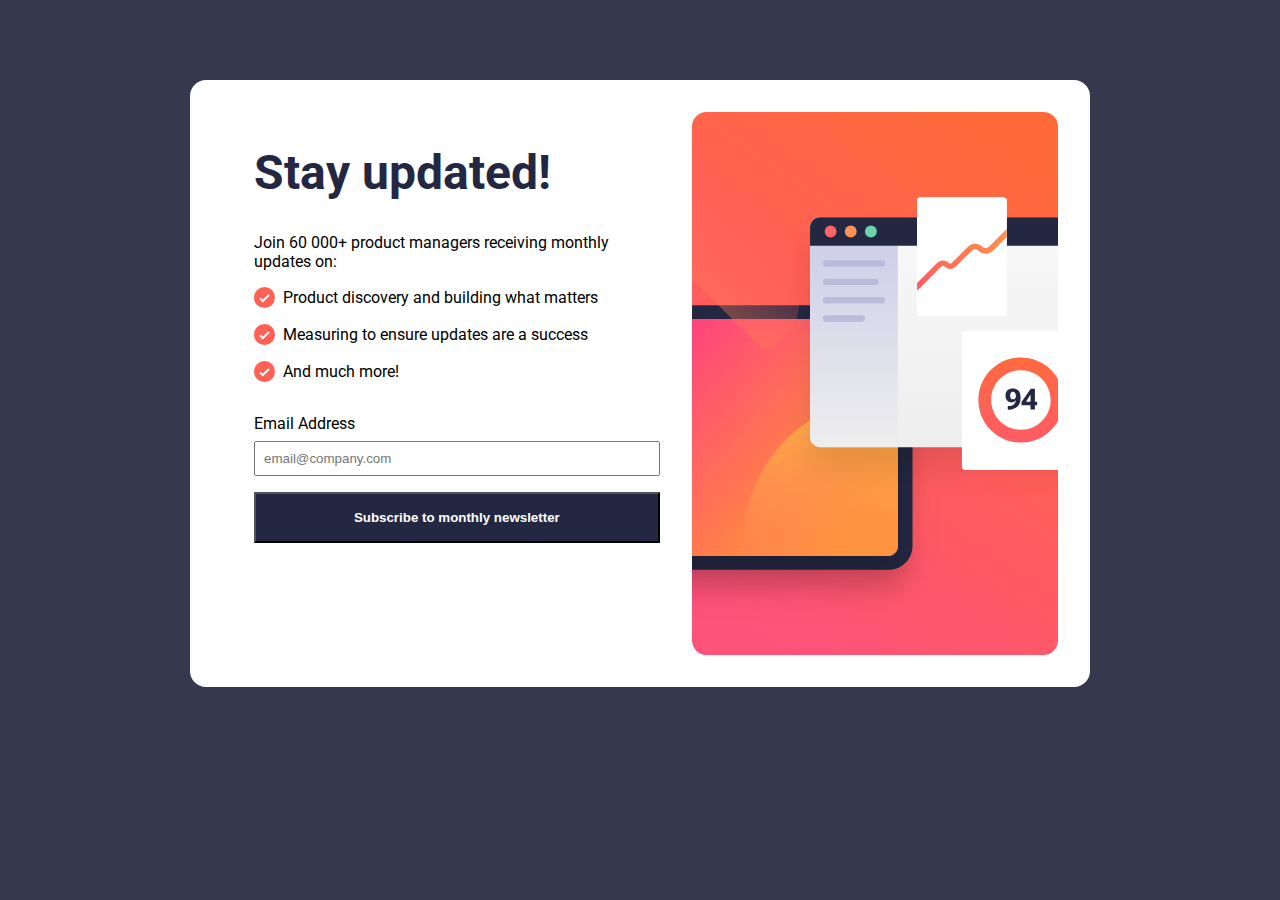
<file: index.html>
<!DOCTYPE html>
<html lang="en">
	<head>
		<meta charset="UTF-8" />
		<meta http-equiv="X-UA-Compatible" content="IE=edge" />
		<meta name="viewport" content="width=device-width, initial-scale=1.0" />
		<link rel="preconnect" href="https://fonts.googleapis.com" />
		<link rel="preconnect" href="https://fonts.gstatic.com" crossorigin />
		<link
			href="https://fonts.googleapis.com/css2?family=Roboto:wght@400;700&display=swap"
			rel="stylesheet"
		/>
		<link rel="stylesheet" href="./assets/css/style.css" />
		<title>Document</title>
	</head>
	<body>
		<section class="newsletter">
			<picture class="newsletter__img">
				<source
					media="(min-width: 400px )"
					srcset="./assets/images/illustration-sign-up-desktop.svg"
				/>
				<img
					src="./assets/images/illustration-sign-up-mobile.svg"
					alt="ilustration-sign-up-mobile"
				/>
			</picture>
			<div class="newsletter__content">
				<h1 class="newsletter__heading">Stay updated!</h1>
				<p class="newsletter__request">
					Join 60 000+ product managers receiving monthly updates on:
				</p>
				<ul class="newsletter__list">
					<li class="newsletter__item">
						<img
							class="newsletter__img newsletter__img--list"
							src="./assets/images/icon-list.svg"
							alt="icon success"
						/>
						<p>Product discovery and building what matters</p>
					</li>
					<li class="newsletter__item">
						<img
							class="newsletter__img newsletter__img--list"
							src="./assets/images/icon-list.svg"
							alt="icon success"
						/>
						<p>Measuring to ensure updates are a success</p>
					</li>
					<li class="newsletter__item">
						<img
							class="newsletter__img newsletter__img--list"
							src="./assets/images/icon-list.svg"
							alt="icon success"
						/>
						<p>And much more!</p>
					</li>
				</ul>
				<form class="newsletter__form">
					<div class="newsletter__form newsletter__form--box">
						<label for="email">Email Address</label>
						<small class="newsletter__error-message" id="emailError"
							>Valid email required</small
						>
					</div>

					<input
						type="email"
						name="email"
						id="email"
						placeholder="email@company.com"
					/>
					<button type="submit" class="newsletter__subscribe-btn">
						Subscribe to monthly newsletter
					</button>
				</form>
			</div>
		</section>

		<div class="success-popup">
			<img
				class="success-popup__img"
				src="./assets/images/icon-success.svg"
				alt="icon success"
			/>
			<h2 class="success-popup__title">Thanks for subscribing!</h2>
			<p class="success-popup__information">
				Confirmaton email has been sent to
				<span class="success-popup__confirmation-email"
					>ash@loremcompany.com</span
				>
				Please open it and click the button inside to confirm your subscription.
			</p>
			<button class="success-popup__btn">Dismiss message</button>
		</div>

		<script src="./assets/js/script.js"></script>
	</body>
</html>
</file>
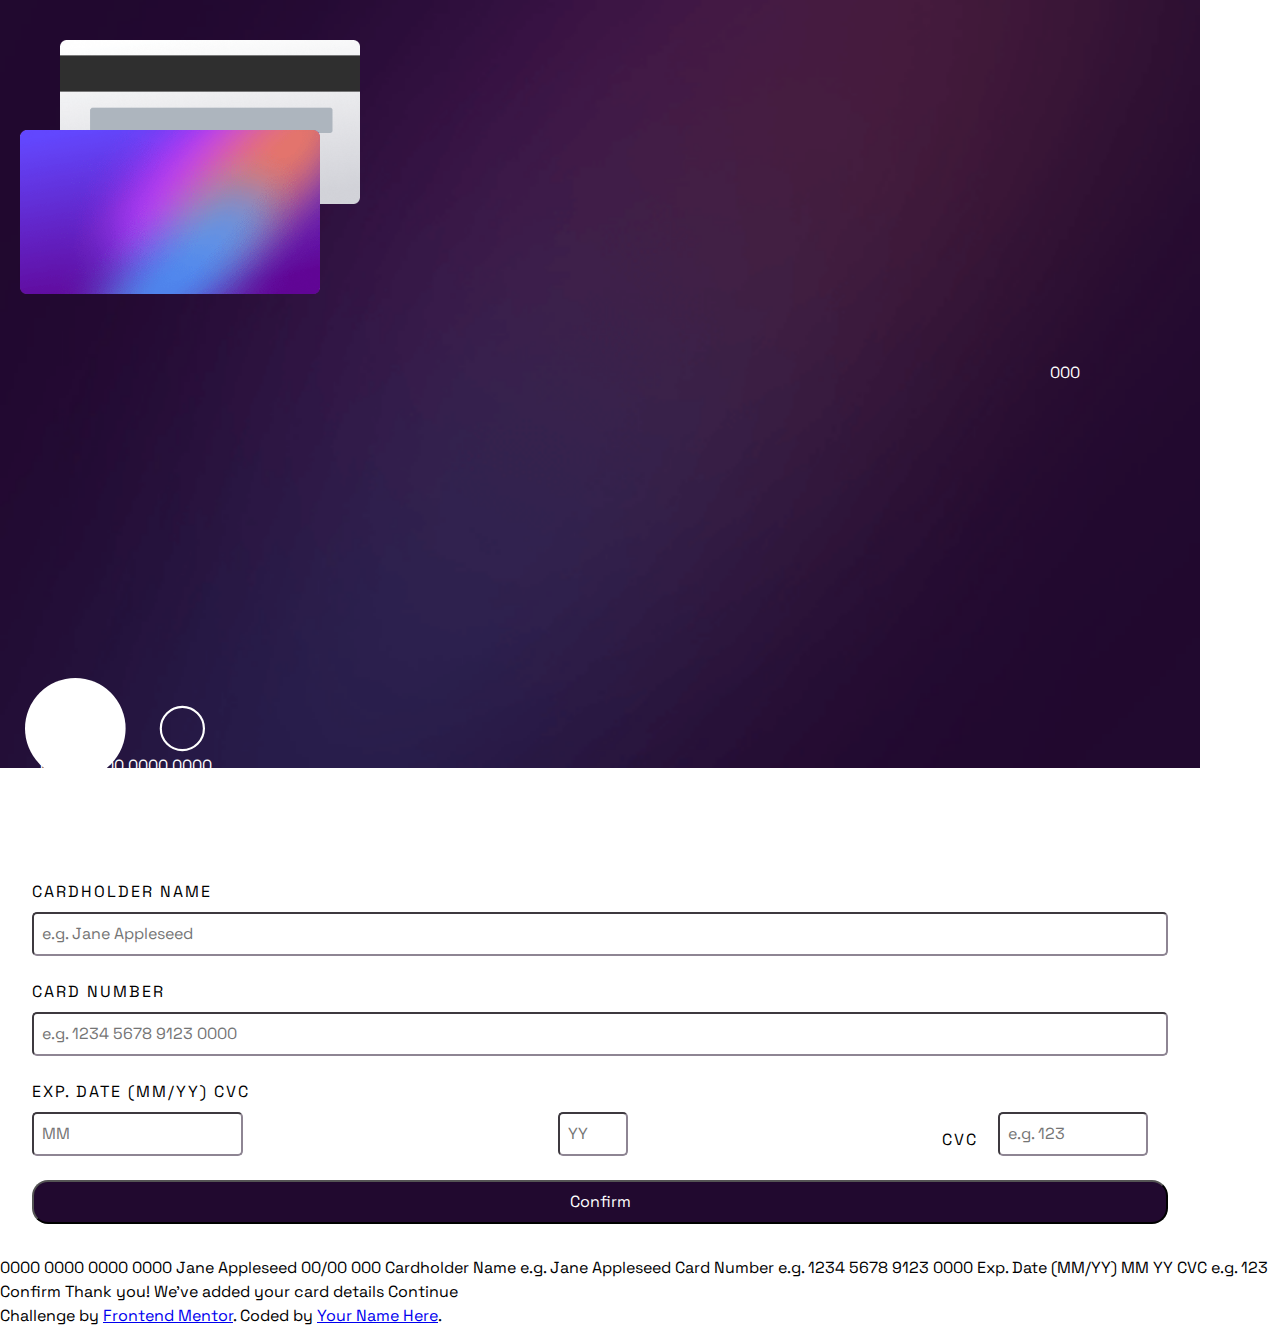
<file: interactive-card-details-form-main/index.html>
<!DOCTYPE html>
<html lang="en">
<head>
  <meta charset="UTF-8">
  <meta http-equiv="X-UA-Compatible" content="IE=edge">
  <meta name="viewport" content="width=device-width, initial-scale=1.0">
  <link rel="stylesheet" href="./assets/css/style.css" />
		<link rel="preconnect" href="https://fonts.googleapis.com" />
		<link rel="preconnect" href="https://fonts.gstatic.com" crossorigin />
		<link
			href="https://fonts.googleapis.com/css2?family=Space+Grotesk:wght@500&display=swap"
			rel="stylesheet"
		/>
  <title>Document</title>
</head>
<body>
  <section class="card">
			<!-- <header class="card__header">
				<img
					src="./assets/images/bg-main-mobile.png"
					alt="bg-image"
					class="card__bg"
				/>
				<img
					src="./assets/images/bg-card-back.png"
					alt="card back"
					class="card__header card__header--back"
				/>
				<span class="card__CVC-numbers">000</span>
				<span class="card__heading card__heading--numbers">
					0000 0000 0000 0000
				</span>
        <div class="card__info">
          <span class="card__info card__info--name">Jane Appleseed</span>
          <span class="card__info card__info--month">00/</span>
          <span class="card__info card__info--year">00</span>
          <img src="./assets/images/card-logo.svg" alt="card logo" class ="card-logo">
        </div>
				<img
					src="./assets/images/bg-card-front.png"
					alt="card front"
					class="card__header card__header--front"
				/>
			</header>
			<form action="#" class="card__form">
				<div class="card__holder">
					<label for=""> Cardholder Name</label>
					<input
						type="text"
						class="card__input card__input--name"
						placeholder=" e.g. Jane Appleseed"
					/>
					<p class="card__error-message"></p>
				</div>
				<div class="card__number">
					<label for="number">Card Number</label>
					<input 
						type="text"
						class="card__input card__input--number"
						placeholder="e.g. 1234 5678 9123 0000"
						maxlength ="19"
					/>
					<p class="card__error-message"></p>
				</div>
				<label for="date" class="card__date--exp">Exp. Date (MM/YY) CVC</label>
				<div class="card__date">
					<div class="card__date card__date--exp">
						<input
							type="text"
							class="card__input card__input--month"
							placeholder="MM"
							maxlength="2"
						/>
						<p class="card__error-message"></p>
					</div>
					
					<div class="card__date card__date--years">
						<input
						type="text"
						class="card__input card__input--year"
						placeholder="YY"
						maxlength="4"
						/>
						<p class="card__error-message"></p>
					</div>

					<div class="card__date card__date--code">
						<label for="">CVC</label>
						<input
							type="text"
							class="card__input card__input--code"
							placeholder=" e.g. 123"
							maxlength="3"
						/>
						<p class="card__error-message"></p>
					</div>
				</div>
				<button class="card__btn">Confirm</button>
			</form>

			<div class="card__pop-up">
				<img
					src="./assets/images/icon-complete.svg"
					alt="icon-complete"
					class="card__pop-up--icon"
				/>
				<p class="card__pop-up card__pop-up--message">
					<span class="card__pop-up card__pop-up--thank-you">Thank you!</span>
					<br />
					We've added your card details
				</p>
				<button class="card__pop-up card__pop-up--btn">Continue</button>
			</div> -->
		</section>

  
  
  0000 0000 0000 0000
  Jane Appleseed
  00/00

  000

  Cardholder Name
  e.g. Jane Appleseed

  Card Number
  e.g. 1234 5678 9123 0000

  Exp. Date (MM/YY)
  MM
  YY

  CVC
  e.g. 123

  Confirm

  <!-- Completed state start -->

  Thank you!
  We've added your card details
  Continue
  
  <div class="attribution">
    Challenge by <a href="https://www.frontendmentor.io?ref=challenge" target="_blank">Frontend Mentor</a>. 
    Coded by <a href="#">Your Name Here</a>.
  </div>
  <script src="./assets/js/script.js"></script>
</body>
</html>
</file>
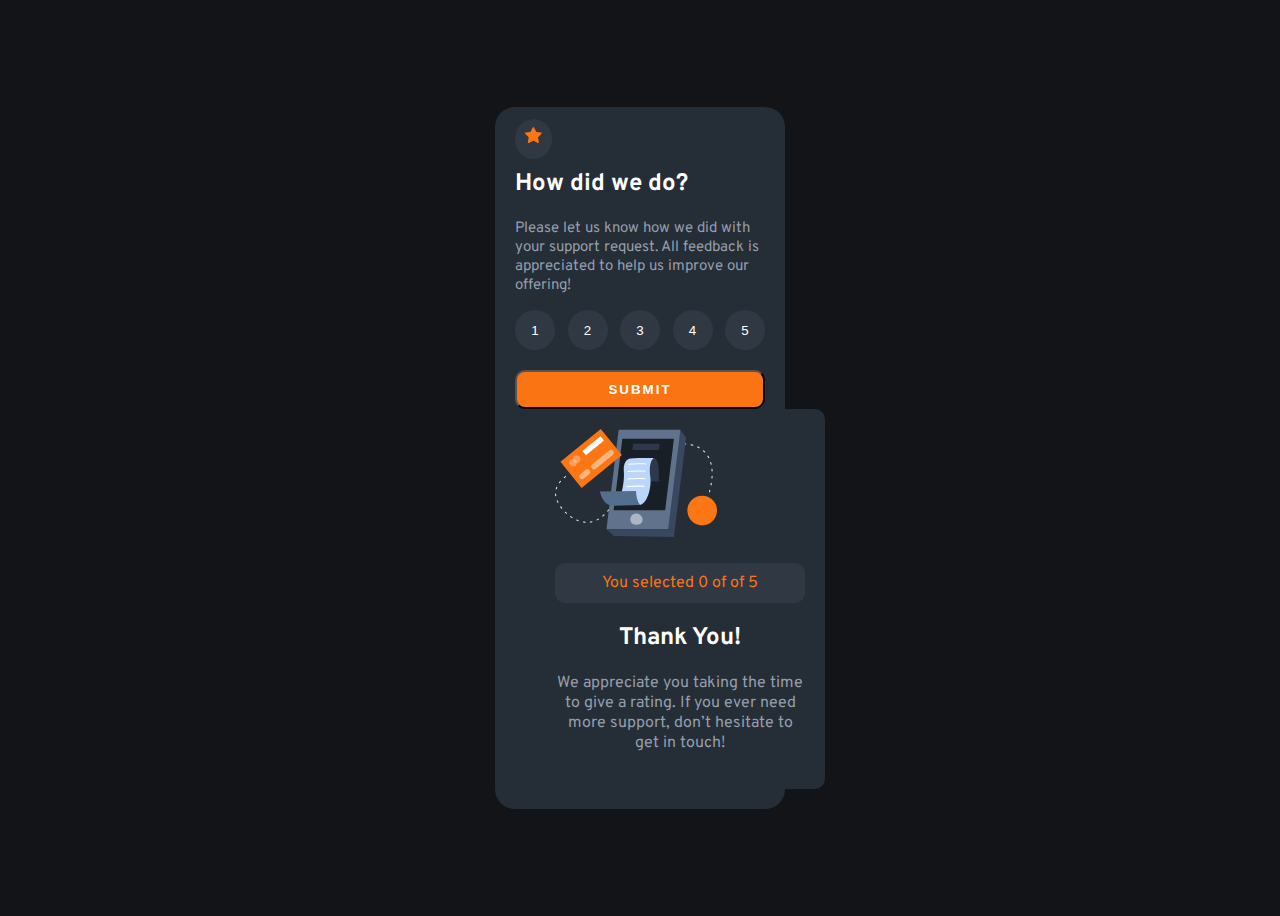
<file: interactive-rating-component-main/index.html>
<!DOCTYPE html>
<html lang="en">
	<head>
		<meta charset="UTF-8" />
		<meta http-equiv="X-UA-Compatible" content="IE=edge" />
		<meta name="viewport" content="width=device-width, initial-scale=1.0" />
		<link rel="preconnect" href="https://fonts.googleapis.com" />
		<link rel="preconnect" href="https://fonts.gstatic.com" crossorigin />
		<link
			href="https://fonts.googleapis.com/css2?family=Overpass:ital,wght@0,700;1,400&display=swap"
			rel="stylesheet"
		/>
		<link rel="stylesheet" href="./css/style.css" />
		<title>Interactive-Rating-Component</title>
	</head>
	<body>
		<section class="rating__container">
			<!-- <span class="rating__star-btn">
				<img src="./images/icon-star.svg" alt="icon star" />
			</span>
			<header>
				<h2 class="rating__heading">How did we do?</h2>
			</header>
			<p class="rating__request">
				Please let us know how we did with your support request. All feedback is
				appreciated to help us improve our offering!
			</p>
			<div class="rating__buttons">
				<button class="rating__btn" data-rating="1">1</button>
				<button class="rating__btn" data-rating="2">2</button>
				<button class="rating__btn" data-rating="3">3</button>
				<button class="rating__btn" data-rating="4">4</button>
				<button class="rating__btn" data-rating="5">5</button>
			</div>
			<button class="rating__submit-btn">submit</button>
		</section>

		<div class="rating__popup">
			<img
				class="rating__thank-you"
				src="/images/illustration-thank-you.svg"
				alt="illustration-thank-you"
			/>
			<div class="rating__result">
				You selected <span class="rating__number">0</span> out of 5
			</div>
			<h2 class="rating__thank-you-heading">Thank you!</h2>
			<p class="rating__thank-you-massage">
				We appreciate you taking the time to give a rating. If you ever need
				more support, don’t hesitate to get in touch!
			</p>
		</div> -->

		<!-- <div class="attribution">
			Challenge by
			<a href="https://www.frontendmentor.io?ref=challenge" target="_blank"
				>Frontend Mentor</a
			>. Coded by <a href="#">Your Name Here</a>.
		</div> -->




		<script src="./js/script.js"></script>
	</body>
</html>
</file>
<file: assets/css/style.css>
:root {
	--f-s: 16px;
	--Dark-Slate-Grey: hsl(234, 29%, 20%);
	--Charcoal-Grey: hsl(235, 18%, 26%);
	--Grey: hsl(231, 7%, 60%);
	--White: hsl(0, 0%, 100%);
	--Tomato: hsl(4, 100%, 67%);
}

*,
*::before,
*::after {
	margin: 0;
	padding: 0;
	box-sizing: border-box;
}

img {
	display: block;
	max-width: 100%;
	height: auto;
}

ul {
	list-style-type: none;
}

body {
	font-family: "Roboto", sans-serif;
	background-color: var(--Charcoal-Grey);
}
section.newsletter,
.success-popup {
	background-color: var(--White);
}

.newsletter__content {
	padding: 2rem;
}

:is(.newsletter__heading) {
	font-size: 2rem;
	margin-bottom: 1rem;
	color: var(--Dark-Slate-Grey);
}

:is(.newsletter__form):has(input) {
	margin-top: 2rem;
}

.newsletter__subscribe-btn {
	padding: 1rem;
	width: 100%;
	cursor: pointer;
	background-color: var(--Dark-Slate-Grey);
	color: var(--White);
	font-weight: 700;
}

.newsletter__item {
	margin-top: 1rem;
	display: flex;
	gap: 0.5rem;
	align-items: center;
}

label {
	display: inline-block;
	margin-right: 50px;
}

input {
	width: 100%;
	padding: 0.5rem;
	margin: 0.5rem 0 1rem;
}

.newsletter__form--box {
	display: flex;
	justify-content: space-between;
}
.newsletter__form.error small {
	color: var(--Tomato);
	font-weight: 700;
	visibility: visible;
}

.newsletter__form.error input {
	background-color: rgba(255, 99, 71, 0.464);
	border-color: var(--Tomato);
}

.newsletter__error-message {
	visibility: hidden;
}

.newsletter__subscribe-btn {
	padding: 1rem;
	width: 100%;
	cursor: pointer;
	background-color: var(--Dark-Slate-Grey);
	color: var(--White);
	font-weight: 700;
}

.success-popup {
	display: none;
	max-width: 400px;
	padding: 1rem;
}

.success-popup__title,
.success-popup__img {
	margin-top: 3rem;
}

.success-popup__title {
	font-size: 2rem;
	color: var(--Dark-Slate-Grey);
	margin-bottom: 1rem;
}

.success-popup__information {
	color: var(--Charcoal-Grey);
	margin-bottom: 3rem;
}

:is(.success-popup):has(.success-popup__information) {
	margin-top: 2rem;
}

.success-popup__confirmation-email {
	font-weight: bold;
	color: var(--Dark-Slate-Grey);
}
.success-popup__btn {
	cursor: pointer;
	margin-top: 5rem;
	width: 100%;
	padding: 0.5rem;
	background-color: var(--Dark-Slate-Grey);
	color: var(--White);
	font-weight: bold;
	padding: 1rem;
}

@media screen and (min-width: 450px) {
	.newsletter {
		max-width: 900px;
		margin-top: 5rem;
		padding: 2rem;
		display: flex;
		flex-direction: row-reverse;
		background-color: var(--White);
		border-radius: 1rem;
		width: 100%;
	}

	body {
		display: flex;
		justify-content: center;
		align-items: center;
	}

	.newsletter__heading {
		font-size: 3rem;
		color: var(--Dark-Slate-Grey);
		margin-bottom: 2rem;
	}

	.newsletter__form {
		margin-top: 2rem;
	}
	.newsletter__form--box {
		display: flex;
		justify-content: space-between;
	}
	.success-popup {
		display: none;
		max-width: 400px;
		padding: 1rem;
		background-color: var(--White);
	}
}
</file>
<file: interactive-card-details-form-main/assets/css/style.css>
*, *::before, *::after {
  box-sizing: border-box;
}

* {
  margin: 0;
}

body {
  line-height: 1.5;
  -webkit-font-smoothing: antialiased;
}

img, picture, video, canvas, svg {
  display: block;
  max-width: 100%;
}

input, button, textarea, select {
  font: inherit;
}

p, h1, h2, h3, h4, h5, h6 {
  overflow-wrap: break-word;
}

#root, #__next {
  isolation: isolate;
}

label{
    text-transform: uppercase;
    letter-spacing: 2px;
    display: block;
    margin-bottom: .5rem;
    margin-top: 1rem;
}
input{
     /* outline:none;
     border:none; */
    border-color:hsl(279, 6%, 55%);
    border-radius:5px;
    padding:.5rem;
    margin-bottom: .5rem;
    width:100%;
}

input:focus{
    border:4px linear-gradient(
  45deg,
  hsl(249deg 99% 64%) 0%,
  hsl(253deg 98% 60%) 11%,
  hsl(256deg 97% 56%) 22%,
  hsl(259deg 97% 53%) 33%,
  hsl(262deg 97% 49%) 44%,
  hsl(265deg 96% 45%) 56%,
  hsl(268deg 95% 41%) 67%,
  hsl(272deg 95% 37%) 78%,
  hsl(275deg 94% 34%) 89%,
  hsl(278deg 93% 30%) 100%
);
cursor:pointer;
}

/* zmienne ze stylami */

:root{
    --active-input-border:background-image: linear-gradient(
  45deg,
  hsl(249deg 99% 64%) 0%,
  hsl(253deg 98% 60%) 11%,
  hsl(256deg 97% 56%) 22%,
  hsl(259deg 97% 53%) 33%,
  hsl(262deg 97% 49%) 44%,
  hsl(265deg 96% 45%) 56%,
  hsl(268deg 95% 41%) 67%,
  hsl(272deg 95% 37%) 78%,
  hsl(275deg 94% 34%) 89%,
  hsl(278deg 93% 30%) 100%
);
    --error-color-input:hsl(0, 100%, 66%);
    --White: hsl(0, 0%, 100%);
    --Light-grayish-violet: hsl(270, 3%, 87%);
    --Dark-grayish-violet: hsl(279, 6%, 55%);
    --Very-dark-violet: hsl(278, 68%, 11%);

    --fs:18px;
    --font-weight:500;

}

body{
  font-family: 'Space Grotesk', sans-serif;
  /* min-height: 100vh; */
  /* min-width:100vw; */
    /* overflow-x: hidden; */
}
.card__error-message {
    position: absolute;
    bottom: 0;
    left: 0;
    color: var(--error-color-input);
    font-size: 12px;
    margin-top: 4px;
}
.card{
    max-width: 1200px;
    width:100%;
    height:auto;
    position:relative;
   /* overflow: hidden; */
}

header{
    position:relative;
}

.card__bg{
     width:100%;
}

.card__header--front{
position:absolute;
top:130px;

left:20px;
width:300px;
z-index: 1;
}

.card__header--back{
    position:absolute;
    top:40px;
    left:60px;
    width:300px;
    z-index: 0;
}

.card__form{
    margin-top:4rem;
    padding:2rem;
    background-color: var(--White);
}

.success{
   border-color: rgb(28, 203, 28);
  
}

.error{
    color: red;
}



.card__holder.success .card__input--name,
.card__number.success .card__input--number,
.card__date.success .card__input--month,
.card__date.success .card__input--year,
.card__date.success .card__input--code {
  border-color: rgb(28, 203, 28);
  background-color: rgba(0, 128, 0, .1);
}

.card__holder.error .card__input--name,
.card__number.error .card__input--number,
.card__date.error .card__input--month,
.card__date.error .card__input--year,
.card__date.error .card__input--code {
  border-color: var(--error-color-input);
  background-color:rgba(255, 0, 0, .2);
  
} 


.card__info{
    position:relative;
}

.card__CVC-numbers{
position:absolute;
z-index: 2;
top:47%;
right:10%;
color: var(--White);
}
.card__heading--numbers{
    position:absolute;
    left:40px;
    bottom:-10px;
    z-index: 2;
    color: var(--White);
}

.card__info--name{
    position:absolute;
    top:20px;
    left:30px;
    bottom:0;
    z-index:2;
    color: var(--White);
    text-transform: uppercase;
}

.card-logo{
    position:absolute;
    top:-90px;
    left: 25px;
    z-index:2;
    width:15%;
    
}
.card__info--month{
    position:absolute;
    z-index: 2;
    top:20px;
    left:60%;
    color: var(--White);
}

.card__info--year{
    position:absolute;
    z-index: 2;
    top:20px;
    left:68%;
    color: var(--White);
}


.card__date{
    display:flex;
    justify-content: space-between;
    gap:20px;
}


.card__input--year{
    width:70px;
}
.card__input--code{
    width:150px;
}

.card__btn{
    background-color: var(--Very-dark-violet);
    color:var(--White);
    padding:.5rem 5rem;
    width:100%;
    border-radius: 1rem;
    margin-top: 1rem;
    cursor:pointer;
}

.card__pop-up{
    margin: 3rem;
    display:none; 
    padding:2rem;
    justify-content: center;
    align-items: center;
    flex-direction: column;

}

.card__pop-up--icon{
    margin: 3rem;
}

.card__pop-up--thank-you{
text-align: center;
    color:var(--Very-dark-violet);
    font-size: 25px;
    letter-spacing: 3px;
    text-transform: uppercase;
}
 
.card__pop-up--message{
    color:var(--Light-grayish-violet);
    font-weight: 500;
} 

.card__pop-up--btn{
    background-color: var(--Very-dark-violet);
    color:var(--White);
    padding:.5rem 5rem;
    border-radius: 1rem;
    cursor:pointer;
    margin-top: 1rem;
    cursor:pointer;
    
}
</file>
<file: interactive-rating-component-main/css/style.css>
*::before,
*::after {
	box-sizing: border-box;
}

:root {
	---primary-clr: hsl(25, 97%, 53%);
	--White: hsl(0, 0%, 100%);
	--Light-Grey: hsl(217, 12%, 63%);
	--Medium-Grey: hsl(216, 12%, 54%);
	--Dark-Blue: hsl(213, 19%, 18%);
	--Very-Dark-Blue: hsl(216, 12%, 8%);
	--fs: 15px;
}

body {
	font-family: "Overpass", sans-serif;
	display: flex;
	align-items: center;
	justify-content: center;
	min-height: 100vh;
	background-color: var(--Very-Dark-Blue);
	overflow: hidden;
}

.rating__container {
    /* display:none; */
	max-width: 250px;
	width: 100%;
	padding: 20px;
	background-color: var(--Dark-Blue);
	border-radius: 20px;
}

.rating__star-btn {
	padding: 10px;
	width:40px;
	height:40px;
	border-radius: 50%;
	background-color: rgba(149, 158, 172, 0.1); 
}

.rating__heading {
	color: var(--White);
}

.rating__request {
	font-size: var(--fs);
	color: var(--Light-Grey);
}

.rating__buttons {
	display: flex;
	justify-content: space-between;
}

.rating__btn {
	padding: 10px;
	height:40px;
	width:40px;
	border:none;
	border-radius: 50%;
	color: var(--White);
	background-color: rgba(149, 158, 172, 0.1); 
	cursor: pointer;
	transition: 0.3s ease-in;
}

.rating__btn:hover {
	background-color: var(---primary-clr);
}

.rating__btn:focus {
	color: var(--White);
	background-color: var(--Medium-Grey);
}

.rating__submit-btn {
	font-weight: 700;
	margin-top: 20px;
	padding: 10px;
	width: 100%;
	border-radius: 10px;
	background-color: var(---primary-clr);
	color: var(--White);
	cursor: pointer;
	text-transform: uppercase;
	letter-spacing: 2px;
	transition: 0.3s ease-in;
}

.rating__submit-btn:hover {
	background-color: var(--White);
	color: var(---primary-clr);
}

.rating__popup {
	margin-left: 20px;
	max-width: 250px;
	width: 100%;
	padding: 20px;
	background-color: var(--Dark-Blue);
	border-radius: 10px;
	/* display: none; */
}

.rating__result {
	color: var(---primary-clr);
	margin-top: 20px;
	padding: 10px;
	border-radius: 10px;
	background-color: rgba(149, 158, 172, 0.1);
	text-align: center;
}

.rating__thank-you-heading {
	text-align: center;
	color: var(--White);
}

.rating__thank-you-massage {
	color: var(--Light-Grey);
	text-align: center;
}
</file>
